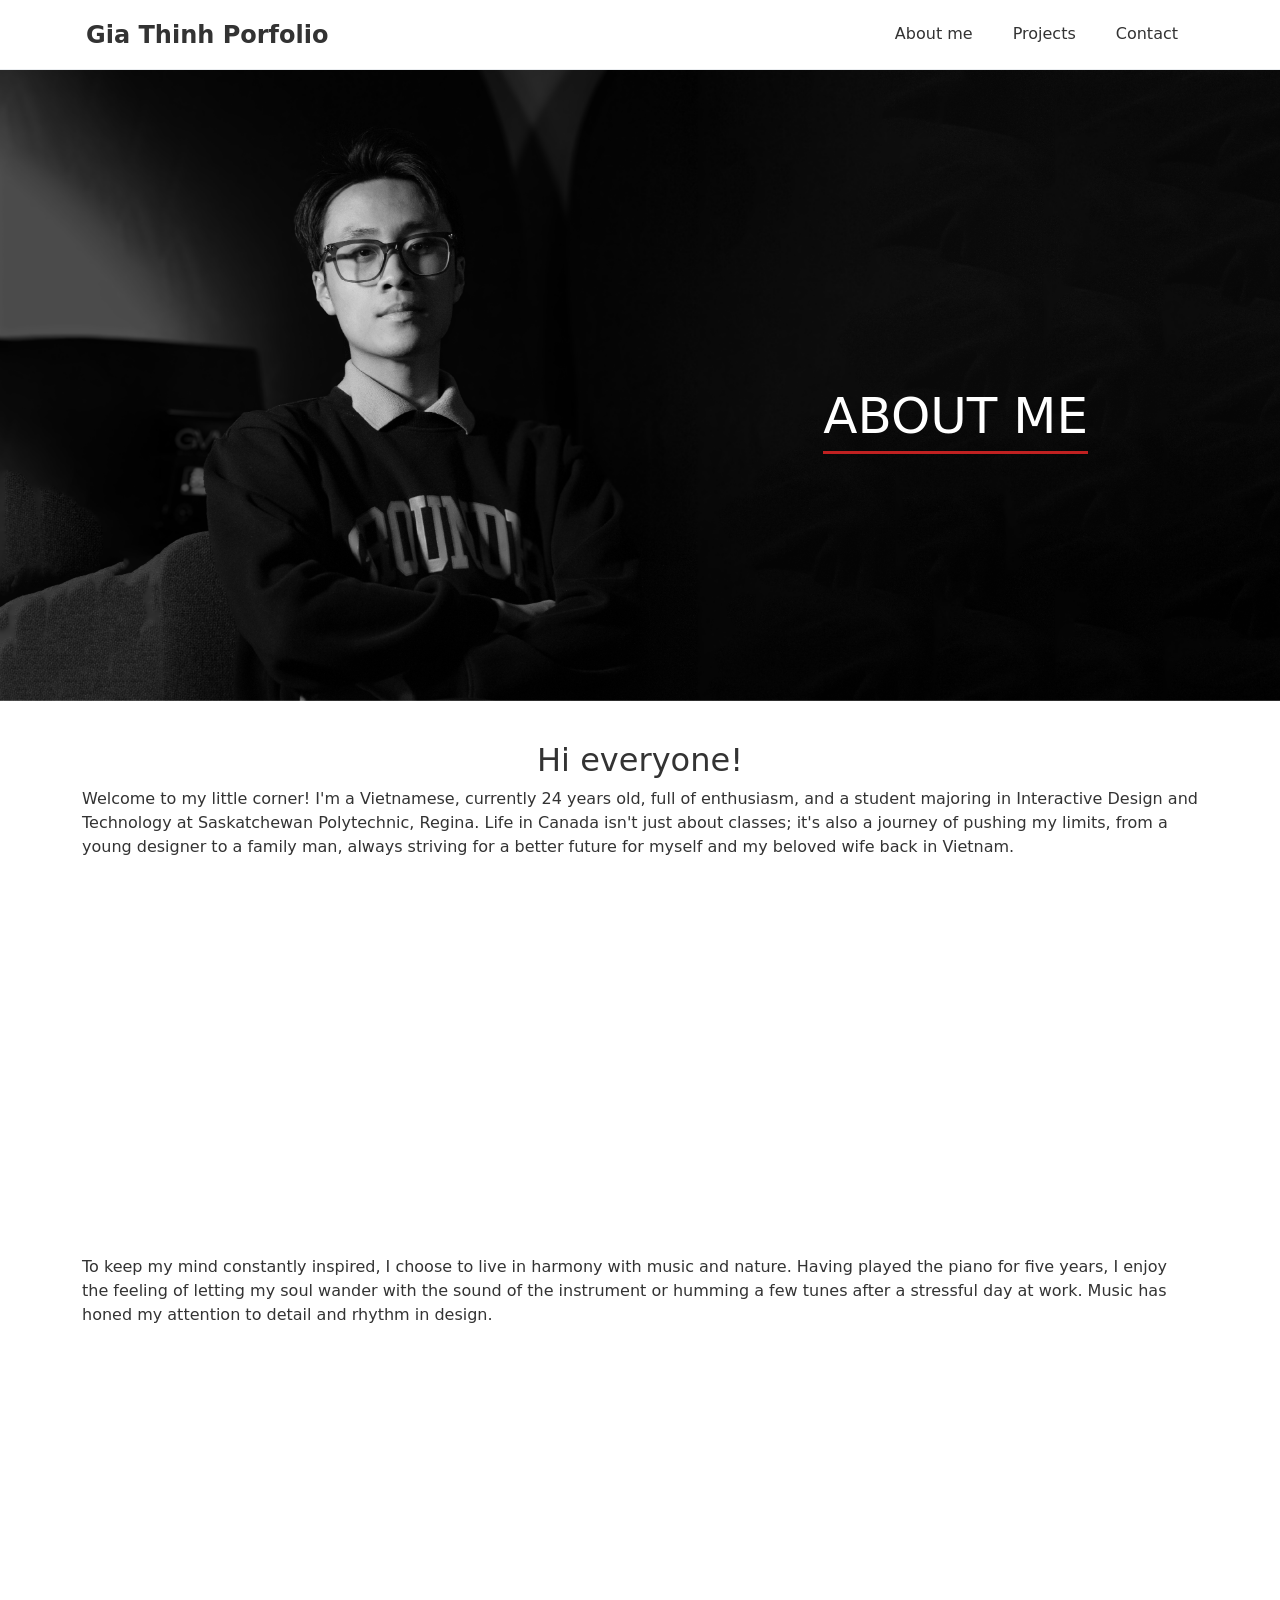
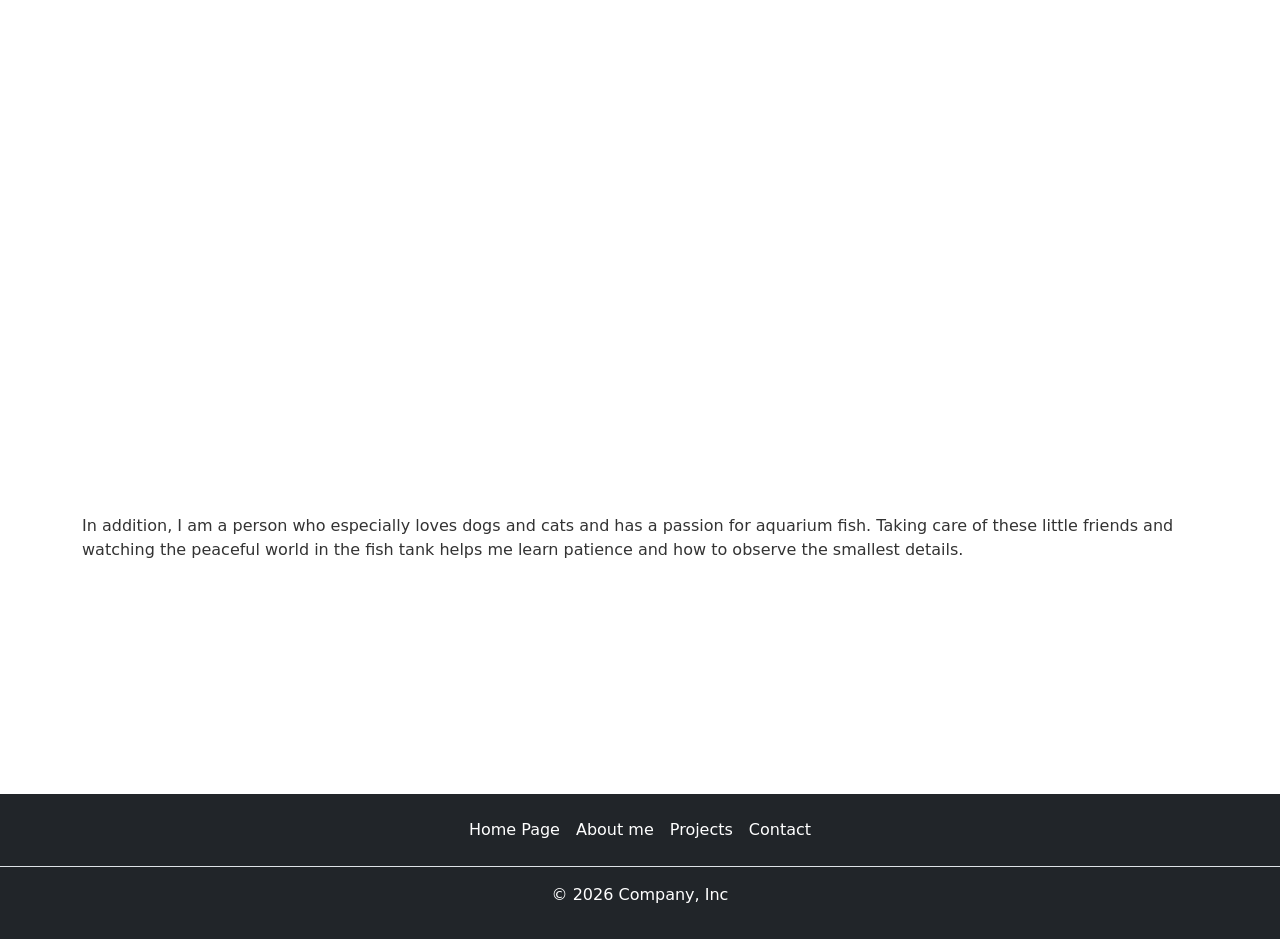
<file: about.html>
<!DOCTYPE html>
<html lang="en">

<head>
    <meta charset="UTF-8">
    <meta name="viewport" content="width=device-width, initial-scale=1.0">
    <link href="https://cdn.jsdelivr.net/npm/bootstrap@5.3.8/dist/css/bootstrap.min.css" rel="stylesheet"
        integrity="sha384-sRIl4kxILFvY47J16cr9ZwB07vP4J8+LH7qKQnuqkuIAvNWLzeN8tE5YBujZqJLB" crossorigin="anonymous" />
    <link rel="stylesheet" href="style.css">
    <title>About me</title>
    <link rel="icon" type="image/x-icon" href="img/2.png">
    <link rel="stylesheet" href="https://unpkg.com/aos@next/dist/aos.css" />
</head>

<body>
    <header class="navbar" role="banner">
        <div class="navbar__container">
            <a href="index.html" class="navbar__brand">Gia Thinh Porfolio</a>
            <button class="navbar__toggle" id="navbarToggle" aria-label="Toggle navigation" aria-controls="navbarMenu"
                aria-expanded="false">
                <span class="bar"></span>
                <span class="bar"></span>
                <span class="bar"></span>
            </button>
            <nav id="navbarMenu" class="navbar__menu" role="navigation" aria-labelledby="navbarToggle">
                <ul class="navbar__list">
                    <li class="navbar__item"><a href="about.html" class="navbar__link">About me</a></li>
                    <li class="navbar__item"><a href="project.html" class="navbar__link">Projects</a></li>
                    <li class="navbar__item"><a href="contact.html" class="navbar__link">Contact</a></li>
                </ul>
            </nav>
        </div>
    </header>
    <section class="hero mb-4">
        <div class="hero_about">
            <img src="img/Asset 166.png" alt="">
            <h1 class="text-uppercase">About me</h1>
        </div>
    </section>
    <div class="body_content container">
        <div class="row">
            <h2 class="text-center mt-3">Hi everyone!</h2>
            <div class="main_content">
                <div class="row">
                    <p>Welcome to my little corner! I'm a Vietnamese, currently 24 years old, full of enthusiasm, and a
                        student majoring in Interactive Design and Technology at Saskatchewan Polytechnic, Regina.
                        Life in Canada isn't just about classes; it's also a journey of pushing my limits, from a young
                        designer to a family man, always striving for a better future for myself and my beloved wife
                        back in Vietnam.</p>
                    <div data-aos="fade-right" class="prj-img col-md-6 mb-3">
                        <img src="img/gg9.jpg" alt="">
                    </div>
                    <div data-aos="fade-right" class="prj-img col-md-6 mb-3">
                        <img src="img/gg8.jpg" alt="">
                    </div>
                    <p>To keep my mind constantly inspired, I choose to live in harmony with music and nature. Having
                        played the piano for five years, I enjoy the feeling of letting my soul wander with the sound of
                        the instrument or humming a few tunes after a stressful day at work. Music has honed my
                        attention to detail and rhythm in design.</p>
                    <div data-aos="fade-left" class="prj-img text-center col-md-12 mt-3 mb-3">
                        <img src="img/gg2.jpg" alt="">
                    </div>
                    <p>In addition, I am a person who especially loves dogs and cats and has a passion for aquarium
                        fish. Taking care of these little friends and watching the peaceful world in the fish tank helps
                        me learn patience and how to observe the smallest details.</p>
                    <div data-aos="fade-left" class="prj-img col-md-4 mb-3">
                        <img src="img/gg4.jpg" alt="">
                    </div>
                    <div data-aos="fade-left" class="prj-img col-md-4 mb-3">
                        <img src="img/gg5.jpg" alt="">
                    </div>
                    <div data-aos="fade-left" class="prj-img col-md-4 mb-3">
                        <img src="img/gg6.jpg" alt="">
                    </div>
                </div>
            </div>
        </div>
    </div>
    <footer class="py-3 bg-dark">
        <ul class="nav justify-content-center border-bottom pb-3 mb-3">
            <li class="nav-item"><a href="index.html" class="nav-link px-2 text-white">Home Page</a></li>
            <li class="nav-item"><a href="about.html" class="nav-link px-2 text-white">About me</a></li>
            <li class="nav-item"><a href="project.html" class="nav-link px-2 text-white">Projects</a></li>
            <li class="nav-item"><a href="contact.html" class="nav-link px-2 text-white">Contact</a></li>
        </ul>
        <p class="text-center text-white">© 2026 Company, Inc</p>
    </footer>
    <script src="script.js"></script>
    <script src="https://unpkg.com/aos@next/dist/aos.js"></script>
    <script>
        AOS.init();
    </script>
</body>

</html>
</file>
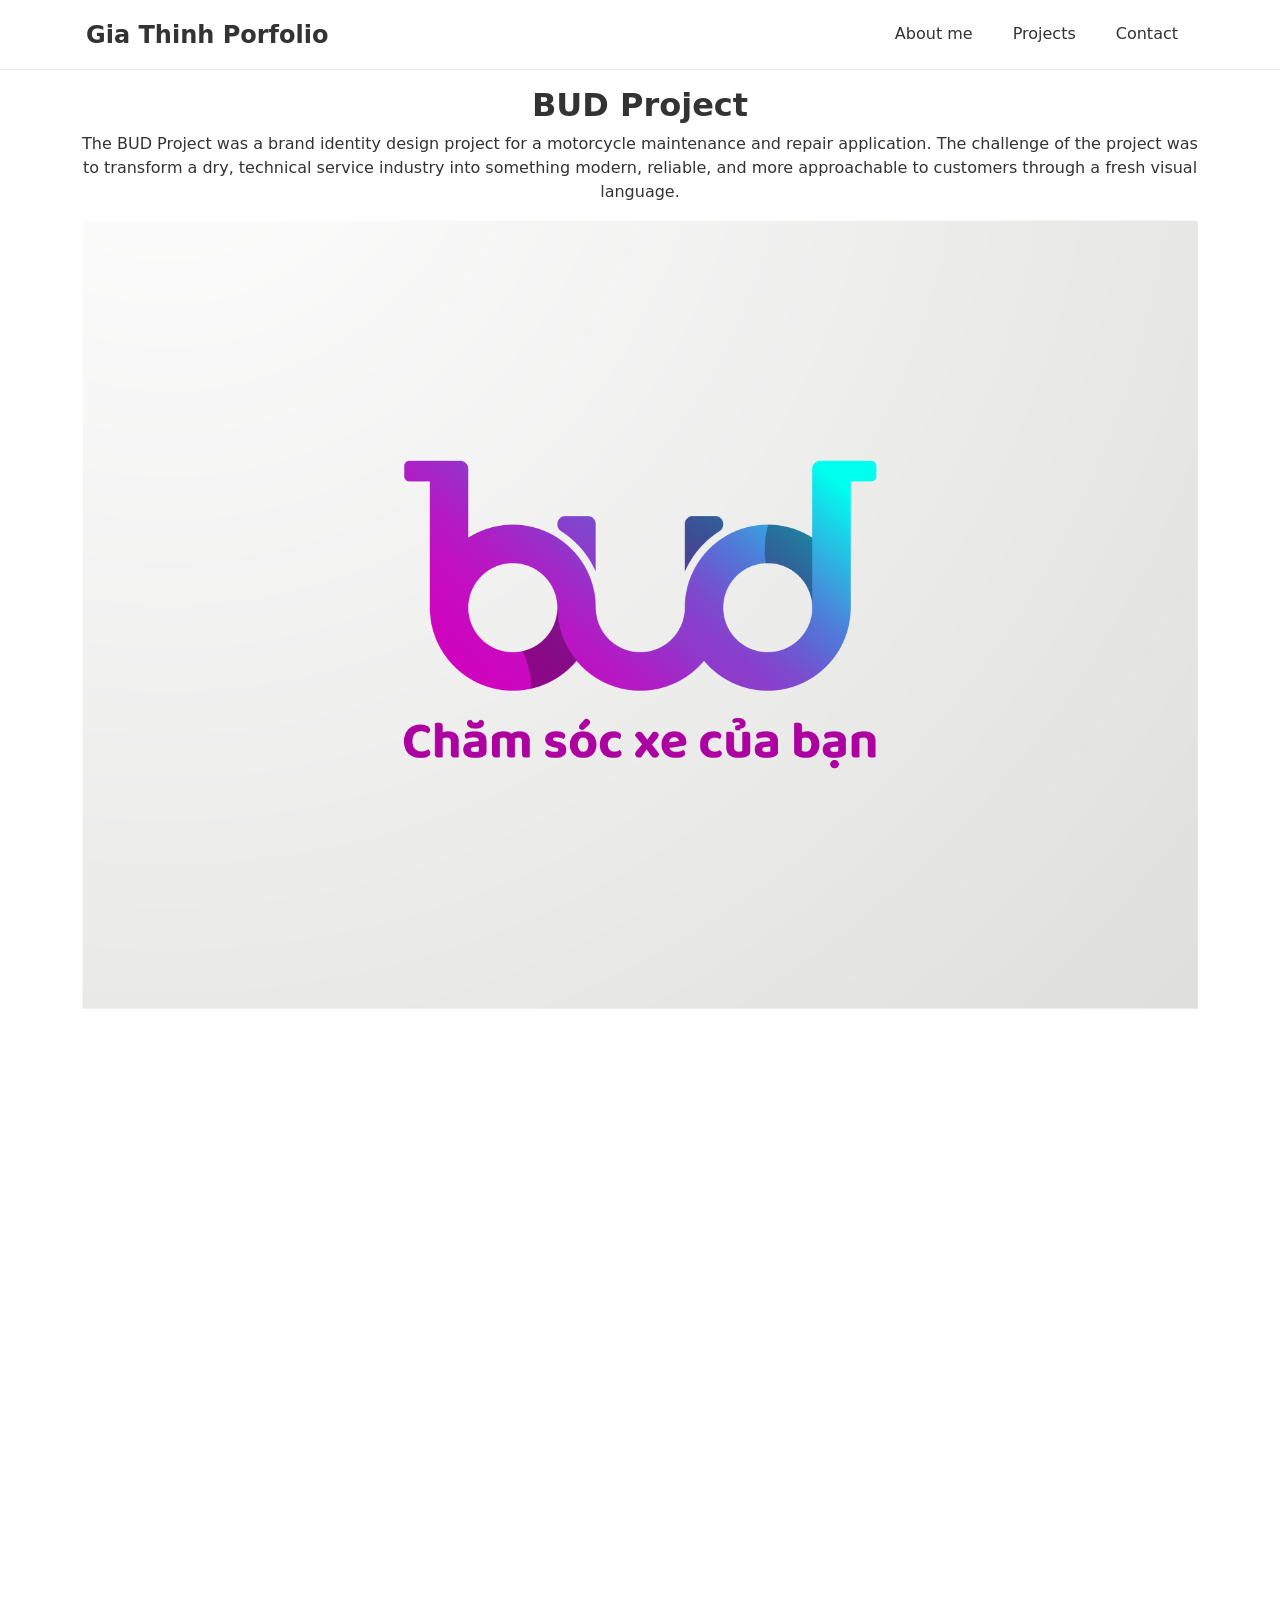
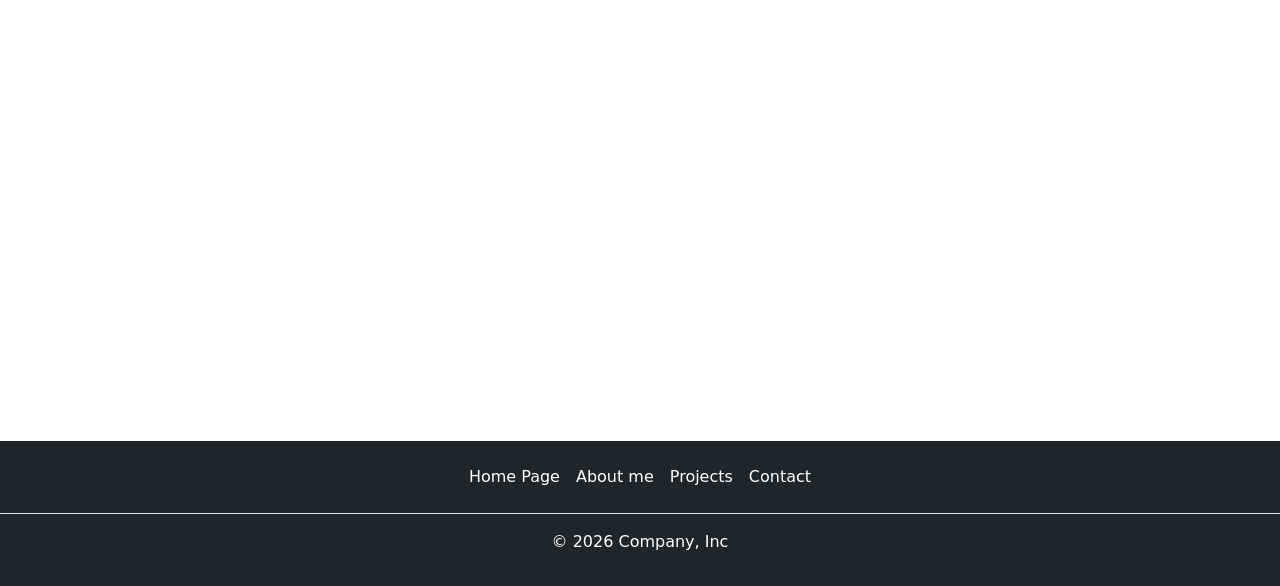
<file: bud.html>
<!DOCTYPE html>
<html lang="en">

<head>
    <meta charset="UTF-8">
    <meta name="viewport" content="width=device-width, initial-scale=1.0">
    <link href="https://cdn.jsdelivr.net/npm/bootstrap@5.3.8/dist/css/bootstrap.min.css" rel="stylesheet"
        integrity="sha384-sRIl4kxILFvY47J16cr9ZwB07vP4J8+LH7qKQnuqkuIAvNWLzeN8tE5YBujZqJLB" crossorigin="anonymous" />
    <script src="https://cdn.jsdelivr.net/npm/bootstrap@5.3.8/dist/js/bootstrap.bundle.min.js"></script>
    <link rel="stylesheet" href="https://cdnjs.cloudflare.com/ajax/libs/font-awesome/4.7.0/css/font-awesome.min.css">
    <link rel="stylesheet" href="style.css">
    <title>BUD Project</title>
    <link rel="icon" type="image/x-icon" href="img/2.png">
     <link rel="stylesheet" href="https://unpkg.com/aos@next/dist/aos.css" />
</head>

<body>
    <!-- Header -->
    <header class="navbar" role="banner">
        <div class="navbar__container">
            <a href="index.html" class="navbar__brand">Gia Thinh Porfolio</a>
            <button class="navbar__toggle" id="navbarToggle" aria-label="Toggle navigation" aria-controls="navbarMenu"
                aria-expanded="false">
                <span class="bar"></span>
                <span class="bar"></span>
                <span class="bar"></span>
            </button>
            <nav id="navbarMenu" class="navbar__menu" role="navigation" aria-labelledby="navbarToggle">
                <ul class="navbar__list">
                    <li class="navbar__item"><a href="about.html" class="navbar__link">About me</a></li>
                    <li class="navbar__item"><a href="project.html" class="navbar__link">Projects</a></li>
                    <li class="navbar__item"><a href="contact.html" class="navbar__link">Contact</a></li>
                </ul>
            </nav>
        </div>
    </header>
    <div class="container">
        <div class="row justify-content-center text-center mb-5">
            <h2 class="fw-bold mt-3">BUD Project</h2>
            <span>The BUD Project was a brand identity design project for a motorcycle maintenance and repair
                application. The challenge of the project was to transform a dry, technical service industry into
                something modern, reliable, and more approachable to customers through a fresh visual language.</span>
            <div data-aos="fade-up" class="prj-img col-md-12 mt-3 mb-3">
                <img src="img/Asset 15.png" alt="">
            </div>
            <div data-aos="fade-left" class="prj-img col-md-6 mb-3">
                <img src="img/Asset 20.png" alt="">
            </div>
            <div data-aos="fade-right" class="prj-img col-md-6 mb-3">
                <img src="img/Asset 22.png" alt="">
            </div>
            <div data-aos="fade-down" class="prj-img col-md-12 mb-3">
                <img src="img/Asset 21.png" alt="">
            </div>
        </div>
    </div>
    <!-- Footer -->
    <footer class="py-3 bg-dark">
        <ul class="nav justify-content-center border-bottom pb-3 mb-3">
            <li class="nav-item"><a href="index.html" class="nav-link px-2 text-white">Home Page</a></li>
            <li class="nav-item"><a href="about.html" class="nav-link px-2 text-white">About me</a></li>
            <li class="nav-item"><a href="project.html" class="nav-link px-2 text-white">Projects</a></li>
            <li class="nav-item"><a href="contact.html" class="nav-link px-2 text-white">Contact</a></li>
        </ul>
        <p class="text-center text-white">© 2026 Company, Inc</p>
    </footer>
    <script src="script.js"></script>
    <script src="https://unpkg.com/aos@next/dist/aos.js"></script>
    <script>
        AOS.init();
    </script>
</body>

</html>
</file>
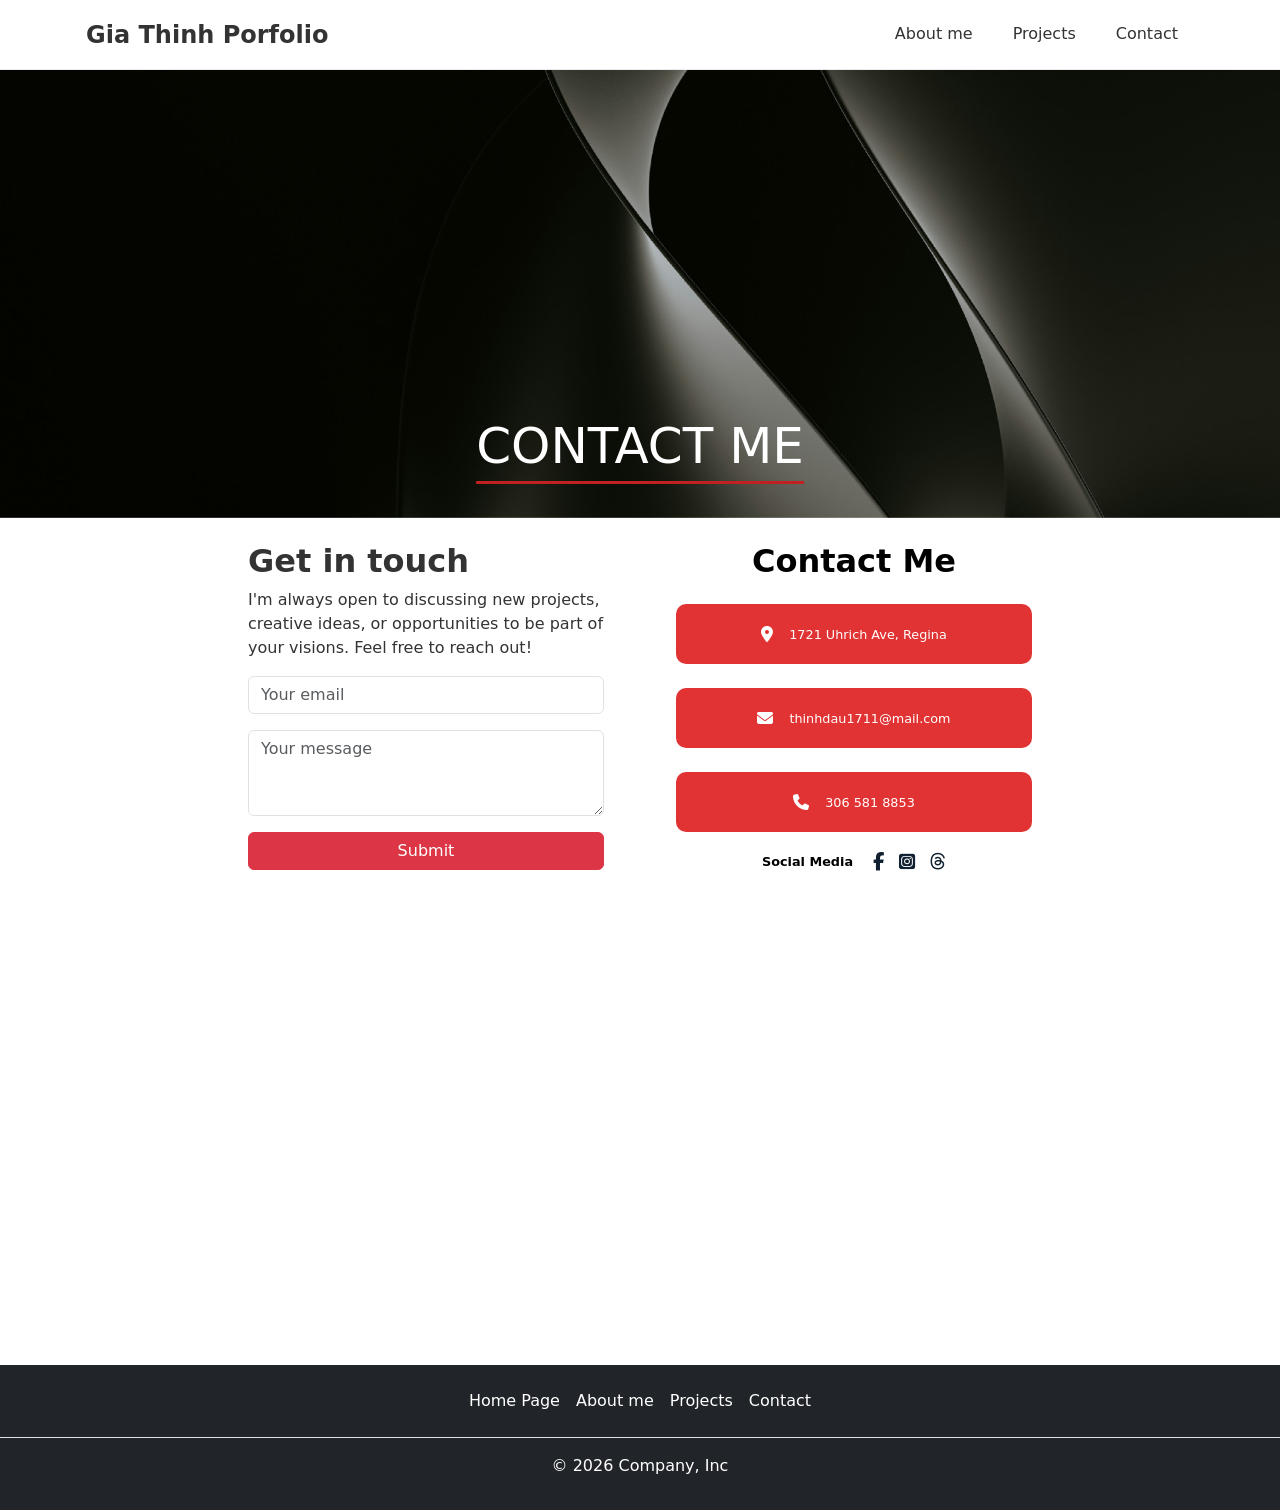
<file: contact.html>
<!DOCTYPE html>
<html lang="en">

<head>
    <meta charset="UTF-8">
    <meta name="viewport" content="width=device-width, initial-scale=1.0">
    <link href="https://cdn.jsdelivr.net/npm/bootstrap@5.3.8/dist/css/bootstrap.min.css" rel="stylesheet"
        integrity="sha384-sRIl4kxILFvY47J16cr9ZwB07vP4J8+LH7qKQnuqkuIAvNWLzeN8tE5YBujZqJLB" crossorigin="anonymous" />
    <link rel="stylesheet" href="https://cdnjs.cloudflare.com/ajax/libs/font-awesome/6.5.2/css/all.min.css"
        integrity="sha512-SnH5WK+bZxgPHs44uWIX+LLJAJ9/2PkPKZ5QiAj6Ta86w+fsb2TkcmfRyVX3pBnMFcV7oQPJkl9QevSCWr3W6A=="
        crossorigin="anonymous" referrerpolicy="no-referrer" />
    <script src="https://cdn.jsdelivr.net/npm/bootstrap@5.3.8/dist/js/bootstrap.bundle.min.js"></script>
    <link rel="stylesheet" href="style.css">
    <title>Contact</title>
    <link rel="icon" type="image/x-icon" href="img/2.png">
</head>

<body>
    <header class="navbar" role="banner">
        <div class="navbar__container">
            <a href="index.html" class="navbar__brand">Gia Thinh Porfolio</a>
            <button class="navbar__toggle" id="navbarToggle" aria-label="Toggle navigation" aria-controls="navbarMenu"
                aria-expanded="false">
                <span class="bar"></span>
                <span class="bar"></span>
                <span class="bar"></span>
            </button>
            <nav id="navbarMenu" class="navbar__menu" role="navigation" aria-labelledby="navbarToggle">
                <ul class="navbar__list">
                    <li class="navbar__item"><a href="about.html" class="navbar__link">About me</a></li>
                    <li class="navbar__item"><a href="project.html" class="navbar__link">Projects</a></li>
                    <li class="navbar__item"><a href="contact.html" class="navbar__link">Contact</a></li>
                </ul>
            </nav>
        </div>
    </header>
    <section class="hero mb-4">
        <div class="hero_contact">
            <img src="img/Asset 18.png" alt="">
            <h1 class="text-uppercase">Contact me</h1>
        </div>
    </section>
    <div class="container">
        <div class="row justify-content-center">
            <div class="contact_right col-md-4 mb-4 me-5">
                <div class="mb-3">
                    <h2 class="fw-bold">Get in touch</h2>
                    <p>I'm always open to discussing new projects, creative ideas, or opportunities to be part of your
                        visions. Feel free to reach out!</p>
                </div>
                <div class="contact mb-3">
                    <input type="email" class="form-control" id="exampleFormControlInput1" placeholder="Your email">
                </div>
                <div class="contact mb-3">
                    <textarea class="form-control" id="exampleFormControlTextarea1" rows="3"
                        placeholder="Your message"></textarea>
                </div>
                <div class="d-grid gap-3">
                    <button type="submit" class="btn btn-danger mb-3">Submit</button>
                </div>
            </div>
            <div class="contact_left col-md-4">
                <div class="contact-info-card text-center">
                    <h2 class="fw-bold mb-4">Contact Me</h2>
                    <div class="d-flex flex-column gap-4">
                        <div class="contact-item d-flex align-items-center justify-content-center">
                            <i class="fa-solid fa-location-dot me-3"></i>
                            <span>1721 Uhrich Ave, Regina</span>
                        </div>
                        <div class="contact-item d-flex align-items-center justify-content-center">
                            <i class="fa-solid fa-envelope me-3"></i>
                            <span>thinhdau1711@mail.com</span>
                        </div>

                        <div class="contact-item d-flex align-items-center justify-content-center">
                            <i class="fa-solid fa-phone me-3"></i>
                            <span>306 581 8853</span>
                        </div>
                    </div>
                    <div class="social-media justify-content-center mt-3">
                        <span style="color: black;">Social Media</span>
                        <div class="social-icons">
                            <a href="#"><i class="fa-brands fa-facebook-f"></i></a>
                            <a href="#"><i class="fa-brands fa-square-instagram"></i></a>
                            <a href="#"><i class="fa-brands fa-threads"></i></a>
                        </div>
                    </div>
                </div>

                <link rel="stylesheet"
                    href="https://cdn.jsdelivr.net/npm/bootstrap-icons@1.11.0/font/bootstrap-icons.css">
            </div>
            <div class="contact-iframe col-md-12 mb-5">
                <iframe
                    src="https://www.google.com/maps/embed?pb=!1m18!1m12!1m3!1d1468.9081995751048!2d-104.58179461675384!3d50.407798019049345!2m3!1f0!2f0!3f0!3m2!1i1024!2i768!4f13.1!3m3!1m2!1s0x531ea0f2ce2cf2fb%3A0xde9358ab42a882b0!2sSaskatchewan%20Polytechnic%2C%20Regina%20Campus!5e0!3m2!1svi!2sca!4v1776890759656!5m2!1svi!2sca"
                    style="border:0;" allowfullscreen="" loading="lazy"
                    referrerpolicy="no-referrer-when-downgrade"></iframe>
            </div>
        </div>
    </div>
    <footer class="py-3 bg-dark">
        <ul class="nav justify-content-center border-bottom pb-3 mb-3">
            <li class="nav-item"><a href="index.html" class="nav-link px-2 text-white">Home Page</a></li>
            <li class="nav-item"><a href="about.html" class="nav-link px-2 text-white">About me</a></li>
            <li class="nav-item"><a href="project.html" class="nav-link px-2 text-white">Projects</a></li>
            <li class="nav-item"><a href="contact.html" class="nav-link px-2 text-white">Contact</a></li>
        </ul>
        <p class="text-center text-white">© 2026 Company, Inc</p>
    </footer>
    <script src="script.js"></script>
</body>

</html>
</file>
<file: style.css>
:root {
  --color-background: #ffffff;
  --color-foreground: #f8f9fa;
  --color-text: #333333;
  --color-primary: #e13333;
  --color-primary-hover: #c02121;
  --color-border-subtle: #e9ecef;
  --font-family-sans-serif:
    system-ui, -apple-system, "Segoe UI", Roboto, "Helvetica Neue", Arial,
    sans-serif;
  --font-weight-normal: 400;
  --font-weight-bold: 700;
  --navbar-height: 70px;
  --navbar-padding: 1rem;
  --container-width: 1140px;
  --transition-speed: 0.2s;
}

*,
*::before,
*::after {
  box-sizing: border-box;
}

body {
  margin: 0;
  font-family: var(--font-family-sans-serif);
  font-size: 1rem;
  font-weight: var(--font-weight-normal);
  line-height: 1.5;
  color: var(--color-text);
  background-color: var(--color-background);
  overflow-x: hidden;
  width: 100%;
}

body::after {
  display: block;
  text-align: center;
  height: 200vh;
  padding-top: 5rem;
  color: #aaa;
}

ul {
  list-style: none;
  margin: 0;
  padding: 0;
}

a {
  text-decoration: none;
  color: var(--color-text);
}

.navbar {
  height: var(--navbar-height);
  display: flex;
  align-items: center;
  border-bottom: 1px solid var(--color-border-subtle);
}

.navbar__container {
  display: flex;
  justify-content: space-between;
  align-items: center;
  width: 100%;
  max-width: var(--container-width);
  margin: 0 auto;
  padding: 0 var(--navbar-padding);
}

.navbar__brand {
  font-size: 1.5rem;
  font-weight: var(--font-weight-bold);
}

.navbar__toggle {
  display: block;
  padding: 0.5rem;
  border: none;
  background: transparent;
  cursor: pointer;
  z-index: 1001;
}

.navbar__toggle .bar {
  display: block;
  width: 25px;
  height: 3px;
  margin: 5px auto;
  background-color: var(--color-text);
  transition: all var(--transition-speed) ease-in-out;
}

.navbar__toggle.is-active .bar:nth-child(2) {
  opacity: 0;
}
.navbar__toggle.is-active .bar:nth-child(1) {
  transform: translateY(8px) rotate(45deg);
}
.navbar__toggle.is-active .bar:nth-child(3) {
  transform: translateY(-8px) rotate(-45deg);
}

.navbar__menu {
  display: none;
  flex-direction: column;
  width: 100%;
  position: absolute;
  top: var(--navbar-height);
  left: 0;
  background-color: var(--color-background);
  border-bottom: 1px solid var(--color-border-subtle);
  box-shadow: 0 4px 6px -1px rgba(0, 0, 0, 0.05);
  z-index: 1000;
}

.navbar__menu.is-active {
  display: flex;
}

.navbar__item {
  text-align: center;
  border-bottom: 1px solid var(--color-border-subtle);
}

.navbar__link {
  display: block;
  padding: 1.5rem;
  transition: background-color var(--transition-speed) ease;
}

.navbar__link:hover,
.navbar__link:focus {
  background-color: var(--color-foreground);
}

:is(.navbar__toggle, .navbar__link):focus-visible {
  outline: 2px solid var(--color-primary);
  outline-offset: 2px;
  border-radius: 2px;
}
.hero_about {
  position: relative;
}
.hero img {
  object-fit: cover;
  width: 100%;
  height: auto;
}
.hero_about h1 {
  font-size: 50px;
  position: absolute;
  top: 50%;
  right: 15%;
  color: white;
  border-bottom: 3px solid #c02121;
  padding-bottom: 5px;
}
.hero_prj h1 {
  font-size: 50px;
  position: absolute;
  top: 50%;
  left: 50%;
  transform: translate(-50%, -50%);
  margin: 0;
  color: white;
  border-bottom: 3px solid #c02121;
  padding-bottom: 5px;
}
.hero_contact h1 {
  font-size: 50px;
  position: absolute;
  top: 50%;
  left: 50%;
  transform: translate(-50%, -50%);
  margin: 0;
  color: white;
  border-bottom: 3px solid #c02121;
  padding-bottom: 5px;
}
.nav_link {
  width: 100%;
  justify-items: center;
  padding-top: 10px;
}

.nav_link ul li {
  float: left;
}

.nav_link a {
  display: block;
  color: #2d2d2d;
  text-align: center;
  padding: 14px 16px;
  text-decoration: none;
  position: relative;
  padding-bottom: 7px;
  font-size: 16px;
  font-weight: 400;
}

.nav_link a:hover {
  color: var(--color-primary-hover);
}

.nav_link a:after {
  content: "";
  position: absolute;
  height: 2px;
  background-color: var(--color-primary-hover);
  width: 100%;
  transform: scaleX(0);
  transform-origin: left;
  bottom: 0;
  left: 0;
  transition: all 0.2s ease-out;
}

.nav_link a:hover:after {
  transform: scaleX(1);
}
.nav_link a.active {
  color: #c02121; /* Màu đỏ giống border của bạn */
}
.port_card {
  padding: 0;
  height: auto;
  background-color: white;
  border-radius: 15px;
  overflow: hidden;
  box-shadow: 0 4px 12px rgba(143, 143, 143, 0.5);
  display: flex;
  flex-direction: column;
  text-align: center;
}

.card_img {
  width: 100%;
  height: auto;
}

.card_img img {
  width: 100%;
  height: auto;
  display: block;
  border-radius: 15px 15px 0 0;
}

.card_content h2 {
  margin: 0;
}

.card_content {
  padding: 20px 0 20px 0;
}
.card_content span {
  padding: 0 5px;
}

.card_button a {
  width: 80%;
  height: 50px;
  cursor: pointer;
  margin: auto;
  margin-bottom: 20px;
  transition: all 0.5s ease;
}

.card_grid {
  gap: 40px;
  margin-top: 40px;
}
.learn-more {
  border-bottom: 2px solid rgb(82 81 81 / 35%);
}
.learn-more button {
  height: 50px;
  background-color: #dc3545;
  border: none;
}
.learn-more button:hover {
  background-color: #a61b29;
  border: none;
}
.nav-text h2 {
  font-size: 2em;
  font-weight: bold;
}
.fa {
  padding: 20px;
  font-size: 30px;
  width: 50%;
  text-align: center;
  text-decoration: none;
  margin: 5px 2px;
  transition: all 0.3s;
  border-radius: 10px;
}

.fa:hover {
  scale: 1.2;
}

.fa-facebook {
  background: #3b5998;
  color: white;
}
.fa-instagram {
  background: radial-gradient(
    circle at 30% 107%,
    #fdf497 0%,
    #fdf497 5%,
    #fd5949 45%,
    #d6249f 60%,
    #285aeb 90%
  );
  color: white;
}
.fa-behance {
  background: #070003;
  color: white;
}
.fa-linkedin {
  background: #007bb5;
  color: white;
}
.contact-iframe iframe {
  width: 100%;
  height: 400px;
}
.contact-info-card {
  color: black;
  justify-content: center;
}

.contact-item i {
  color: white;
  font-size: 1.5rem;
}

.contact-info-card span {
  font-size: 0.95rem;
  color: white;
}

.contact-item {
  background-color: var(--color-primary);
  height: 60px;
  border-radius: 10px;
}
.social-media {
  display: flex;
  align-items: center;
  gap: 20px;
  font-weight: bold;
}
.social-media span {
  color: black;
}
.social-icons {
  display: flex;
  gap: 15px;
}

.social-icons a {
  color: #102030;
  font-size: 18px;
  text-decoration: none;
}
.prj-img img {
  width: 100%;
  height: auto;
}
.prj-iframe {
  width: 100%;
  aspect-ratio: 16 / 9;
  overflow: hidden;
  position: relative;
}
.about-img img {
  width: auto;
  height: 500px;
  object-fit: cover;
}

.prj-iframe iframe {
  width: 100% !important;
  height: 50vw !important;
  border: none;
  overflow: hidden;
}

@media screen and (max-width: 426px) {
  .card_grid.row {
    display: flex;
    flex-direction: column;
    align-items: center;
    margin: 0;
    width: 100%;
  }

  .port_card {
    flex: 0 0 90%;
    width: 90%;
    max-width: 90%;
    margin: 0 0 25px 0;
    padding: 0;
  }

  .hero_prj h1.text-uppercase {
    font-size: 28px;
    left: 50%;
    top: 45%;
    transform: translate(-50%, -50%);
    display: inline-block;
    width: auto;
    white-space: nowrap;
    border-bottom: 3px solid #c02121;
    padding-bottom: 5px;
  }

  .hero_about h1 {
    font-size: 28px;
    top: 45%;
    display: inline-block;
    width: auto;
    white-space: nowrap;
    border-bottom: 3px solid #c02121;
    padding-bottom: 5px;
  }

  .hero_contact h1 {
    font-size: 28px;
    top: 32%;
    display: inline-block;
    width: auto;
    white-space: nowrap;
    border-bottom: 3px solid #c02121;
    padding-bottom: 5px;
  }
  .contact_right {
    margin: 0 !important;
    text-align: center;
    padding-bottom: 20px;
  }
  .social-media {
    padding-bottom: 20px;
  }

  .nav_link ul {
    display: flex;
    flex-wrap: nowrap;
    padding: 20px 15px;
    gap: 20px;
    list-style: none;
  }

  .contact-info-card span {
    font-size: 1rem !important;
  }

  .contact-item i {
    color: white !important;
    font-size: 1.2rem;
  }

  .learn-more button{
    font-size: 13px;
  }
}

@media (min-width: 768px) {
  .navbar__toggle {
    display: none;
  }

  .navbar__menu {
    display: flex;
    align-items: center;
    position: static;
    width: auto;
    background-color: transparent;
    border: none;
    box-shadow: none;
  }

  .navbar__list {
    display: flex;
    align-items: center;
  }

  .navbar__item {
    border: none;
    margin-left: 0.5rem;
  }

  .navbar__link {
    padding: 0.5rem 1rem;
    border-radius: 4px;
    border-bottom: 2px solid transparent;
  }

  .navbar__link:not(.navbar__link--cta):hover,
  .navbar__link:not(.navbar__link--cta):focus {
    background-color: transparent;
    border-bottom-color: var(--color-primary);
    color: var(--color-text);
  }

  .navbar__item--cta {
    margin-left: 1.5rem;
  }

  .navbar__link--cta {
    color: #fff;
    background-color: var(--color-primary);
    padding: 0.75rem 1.5rem;
    transition: background-color var(--transition-speed) ease;
    border-bottom: none;
  }

  .navbar__link--cta:hover,
  .navbar__link--cta:focus {
    background-color: var(--color-primary-hover);
    border-bottom: none;
  }

  .contact-info-card span {
    font-size: 0.8rem !important;
    color: white;
  }

  .contact-item i {
    color: white !important;
    font-size: 1rem;
  }
}
</file>
